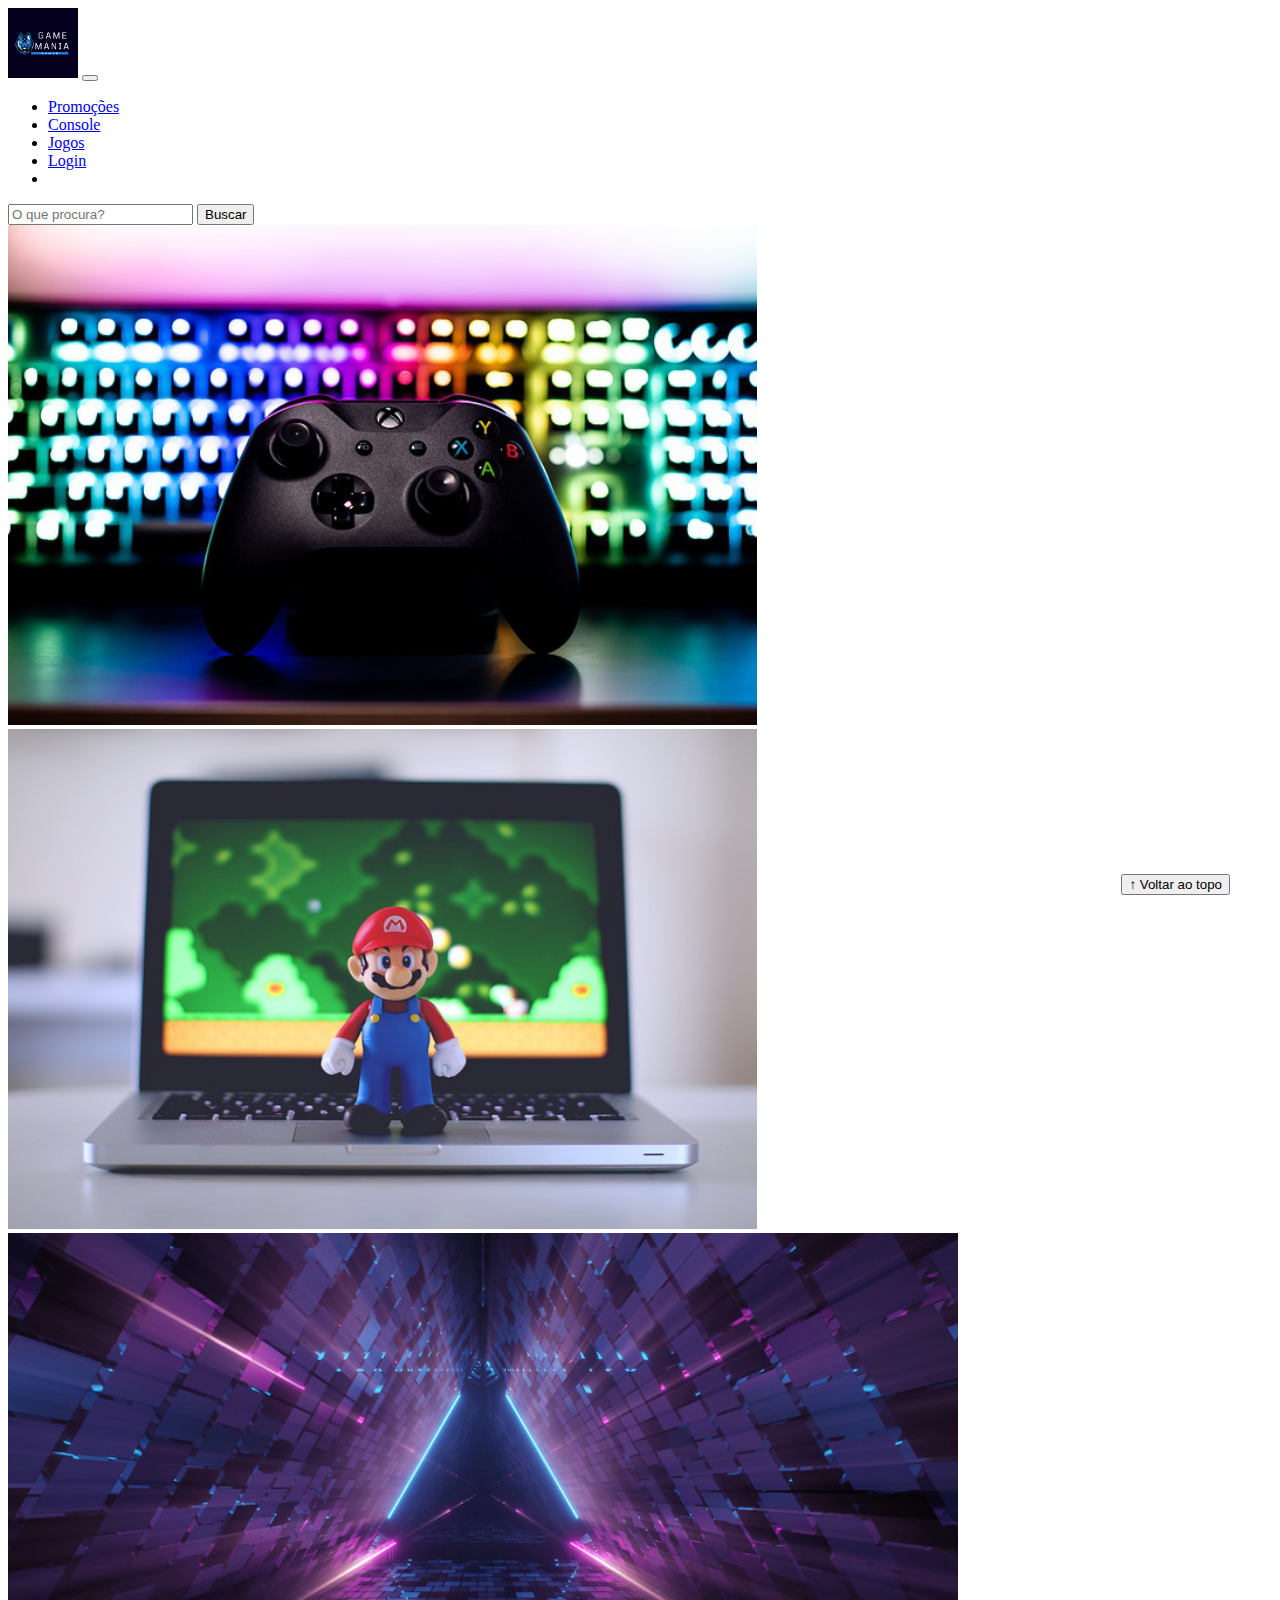
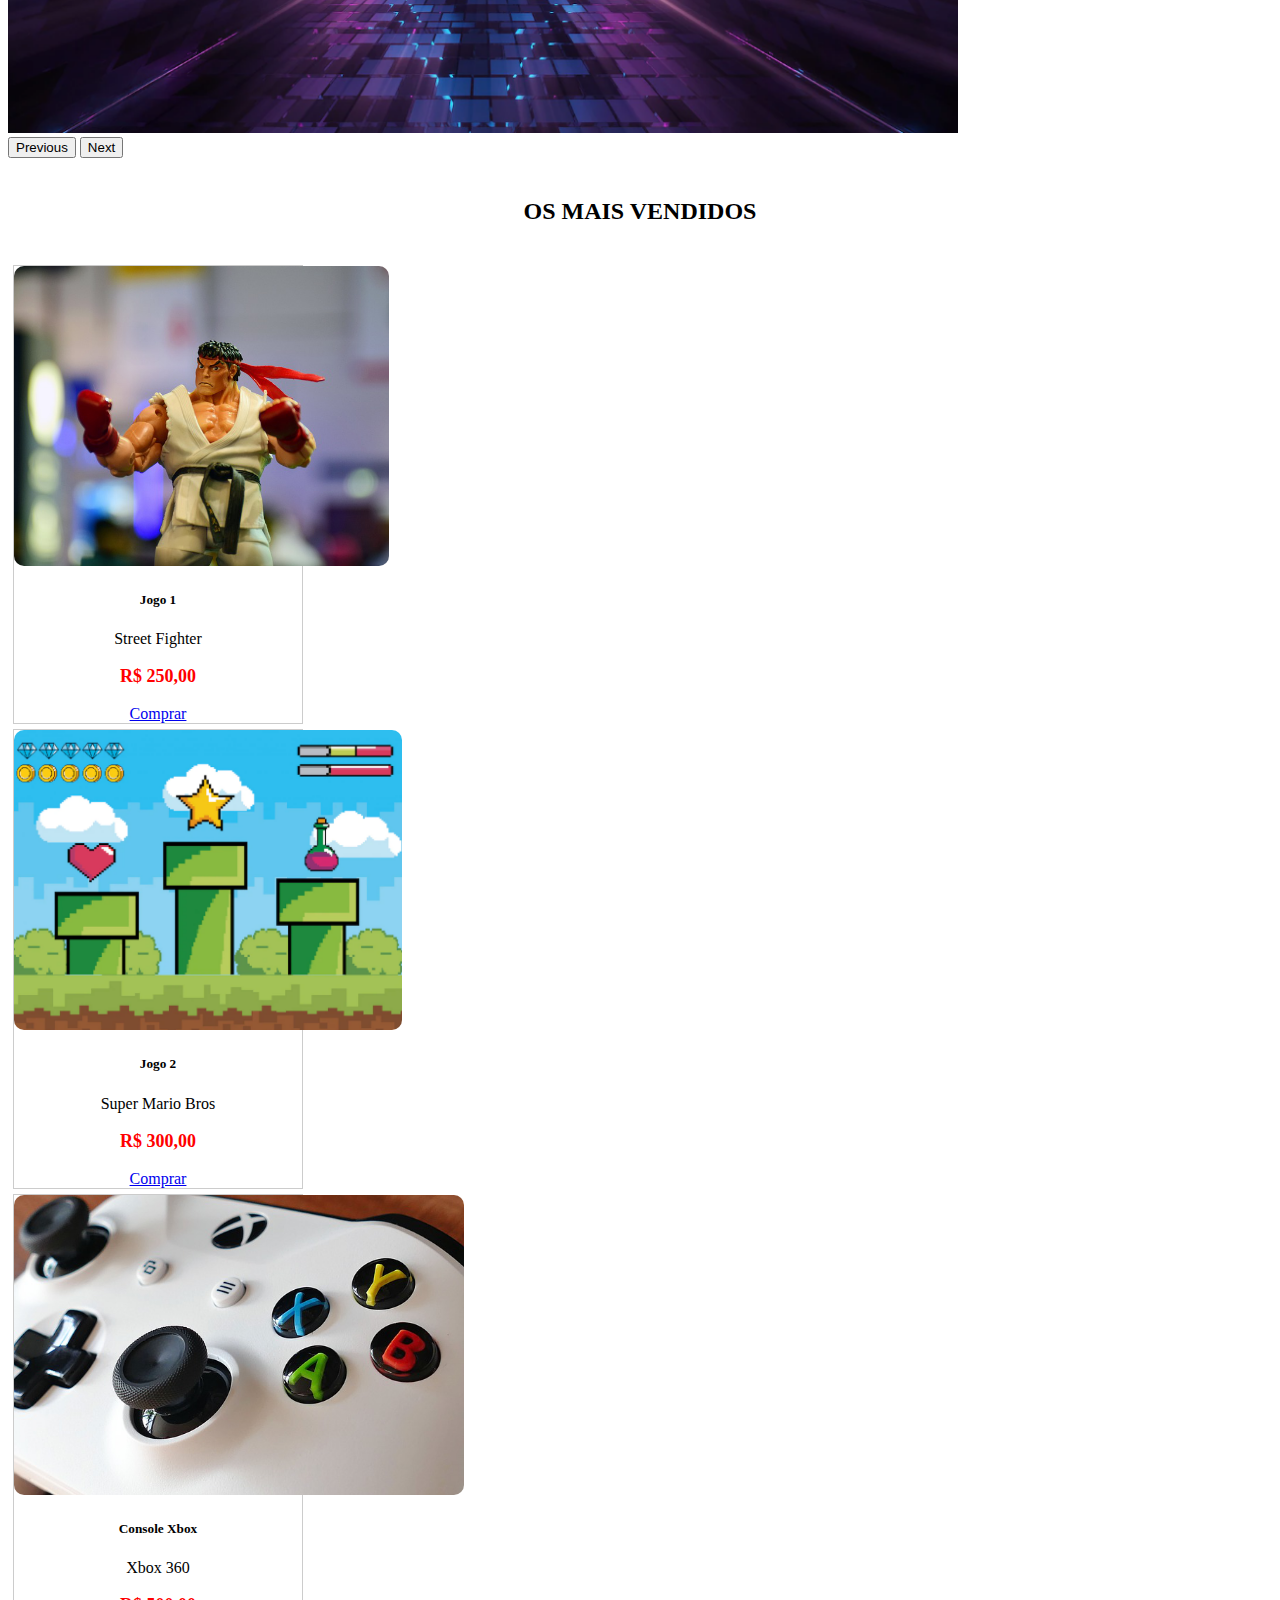
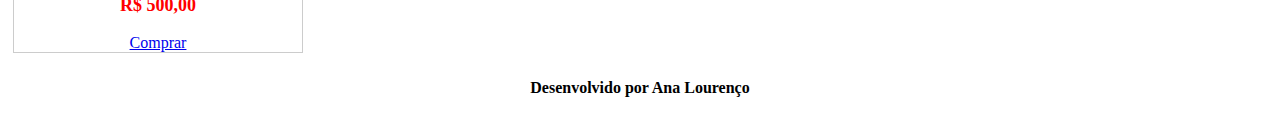
<file: index.html>
<!DOCTYPE html>
<html lang="pt-br">

<head>
  <meta charset="UTF-8">
  <meta http-equiv="X-UA-Compatible" content="IE=edge">
  <meta name="viewport" content="width=device-width, initial-scale=1.0">
  <title>Game Mania</title>

  <link href="https://cdn.jsdelivr.net/npm/bootstrap@5.2.2/dist/css/bootstrap.min.css" rel="stylesheet"
    integrity="sha384-Zenh87qX5JnK2Jl0vWa8Ck2rdkQ2Bzep5IDxbcnCeuOxjzrPF/et3URy9Bv1WTRi" crossorigin="anonymous">

  <link rel="stylesheet" href="css/estilo.css">



</head>

<body>
  <header>
    <nav class="navbar navbar-expand-lg bg-body-tertiary">
      <div class="container-fluid">
        <a class="navbar-brand" href="index.html"><img src="img/logo2.png"></a>
        <button class="navbar-toggler" type="button" data-bs-toggle="collapse" data-bs-target="#navbarSupportedContent" aria-controls="navbarSupportedContent" aria-expanded="false" aria-label="Toggle navigation">
          <span class="navbar-toggler-icon"></span>
        </button>
        <div class="collapse navbar-collapse" id="navbarSupportedContent">
          <ul class="navbar-nav me-auto mb-2 mb-lg-0">
            <li class="nav-item">
              <a class="nav-link active" aria-current="page" href="#">Promoções</a>
            </li>
            <li class="nav-item">
              <a class="nav-link" href="#">Console</a>
            </li>
            <li class="nav-item">
              <a class="nav-link" href="#">Jogos</a>
            </li>
              <li class="nav-item">
                <a class="nav-link" href="login.html">Login</a>
             <li>
          </ul>
          <form class="d-flex" role="search">
            <input class="form-control me-2" type="search" placeholder="O que procura?" aria-label="Search">
            <button class="btn btn-outline-success" type="submit">Buscar</button>
          </form>
        </div>
      </div>
    </nav>
  </header>

  <main>



    <section id="section-banners" class="container-fluid">

      
      <div id="carouselExample" class="carousel slide">
        <div class="carousel-inner">
          <div class="carousel-item active">
            <img src="img/game.png" class="d-block w-100" alt="Compre conosco">
          </div>
          <div class="carousel-item">
            <img src="img/mario.png" class="d-block w-100" alt="Promoção de produtos">
          </div>
          <div class="carousel-item">
            <img src="img/banner3.PNG" class="d-block w-100" alt=" Várias novidades de produtos">
          </div>
        </div>
        <button class="carousel-control-prev" type="button" data-bs-target="#carouselExample" data-bs-slide="prev">
          <span class="carousel-control-prev-icon" aria-hidden="true"></span>
          <span class="visually-hidden">Previous</span>
        </button>
        <button class="carousel-control-next" type="button" data-bs-target="#carouselExample" data-bs-slide="next">
          <span class="carousel-control-next-icon" aria-hidden="true"></span>
          <span class="visually-hidden">Next</span>
        </button>
      </div>
    </section>
    <section id="section-vendidos" class="container-fluid">

      <h2>OS MAIS VENDIDOS</h2>

     
      <div class="card-group">
        <div class="card" style="width: 18rem;">
          <img src="img/Street.png" class="card-img-top" alt="Jogo de aventura">
          <div class="card-body">
            <h5 class="card-title">Jogo 1</h5>
            <p class="card-text">Street Fighter</p>
            <p class="preco">R$ 250,00</p>
            <a href="#" class="btn btn-primary">Comprar</a>
          </div>
            </div>
              
            <div class="card" style="width: 18rem;">
              <img src="img/jogo2.PNG" class="card-img-top" alt="Jogo de Corrida">
              <div class="card-body">
                <h5 class="card-title">Jogo 2</h5>
                <p class="card-text">Super Mario Bros</p>
                <p class="preco">R$ 300,00</p>
                <a href="#" class="btn btn-primary">Comprar</a>
          </div>
        </div>


        <div class="card" style="width: 18rem;">
          <img src="img/Xbox.png" class="card-img-top" alt="Jogos de ação">
          <div class="card-body">
            <h5 class="card-title">Console Xbox</h5>
            <p class="card-text">Xbox 360</p>
            <p class="preco">R$ 500,00</p>
            <a href="#" class="btn btn-primary">Comprar</a>
      </div>
      </div>
  </div>


    </section>


  </main>

  <footer>
    <p>Desenvolvido por Ana Lourenço</p>
  </footer>

  <button id="voltar-topo" type="button" class="btn btn-outline-primary" onclick="topo()">&uarr; Voltar ao topo</button>

  <script src="js/script.js"></script>
  <script src="https://cdn.jsdelivr.net/npm/bootstrap@5.2.2/dist/js/bootstrap.bundle.min.js"
    integrity="sha384-OERcA2EqjJCMA+/3y+gxIOqMEjwtxJY7qPCqsdltbNJuaOe923+mo//f6V8Qbsw3"
    crossorigin="anonymous"></script>

</body>

</html>
</file>
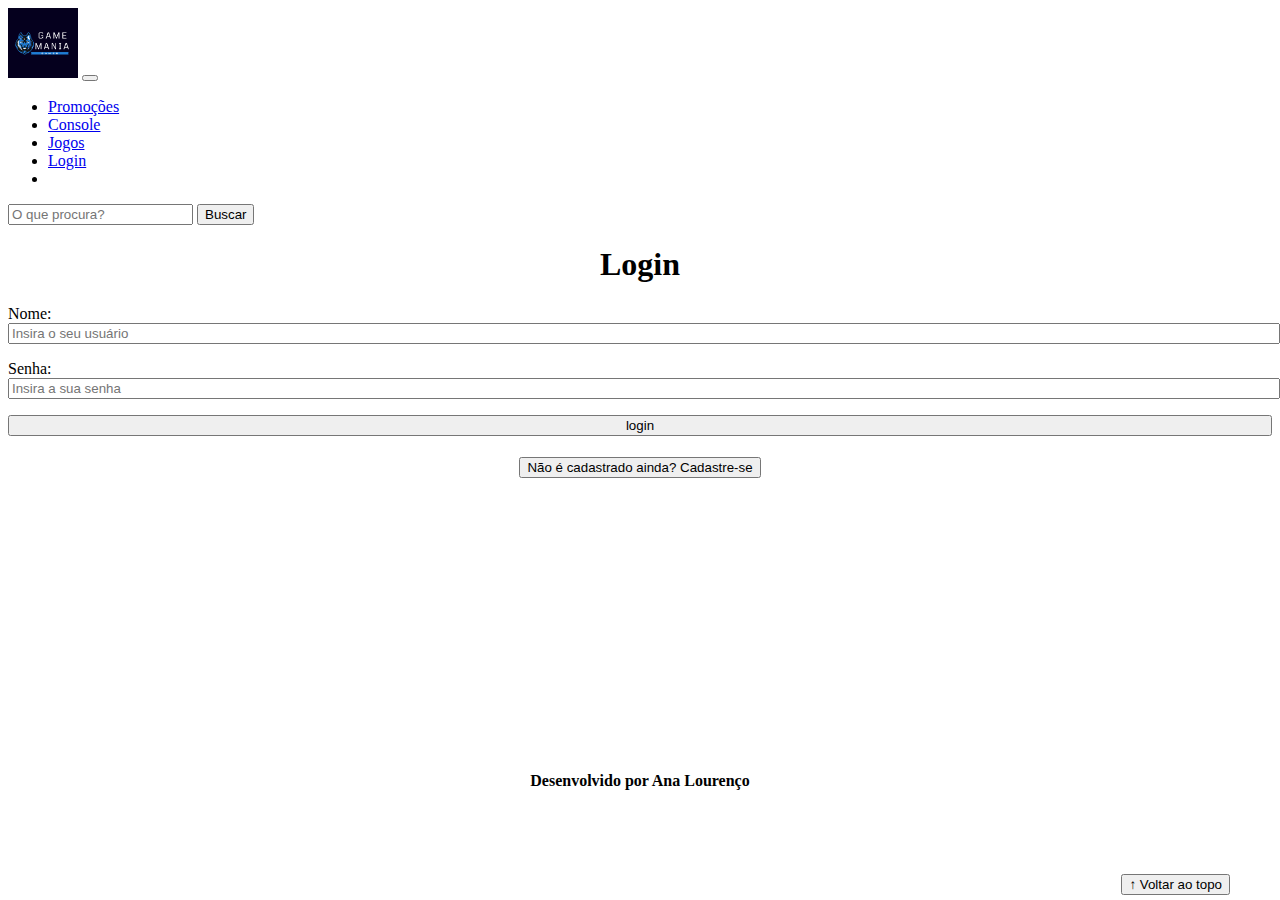
<file: login.html>
<!DOCTYPE html>
<html lang="pt-br">

<head>
    <meta charset="UTF-8">
    <meta http-equiv="X-UA-Compatible" content="IE=edge">
    <meta name="viewport" content="width=device-width, initial-scale=1.0">
    <title>LH Games - login</title>
    <link href="https://cdn.jsdelivr.net/npm/bootstrap@5.2.2/dist/css/bootstrap.min.css" rel="stylesheet"
        integrity="sha384-Zenh87qX5JnK2Jl0vWa8Ck2rdkQ2Bzep5IDxbcnCeuOxjzrPF/et3URy9Bv1WTRi" crossorigin="anonymous">
    <link rel="stylesheet" href="css/estilo.css">
</head>

<body>
    <header>
        <nav class="navbar navbar-expand-lg bg-body-tertiary">
            <div class="container-fluid">
              <a class="navbar-brand" href="index.html"><img src="img/logo2.png"></a>
              <button class="navbar-toggler" type="button" data-bs-toggle="collapse" data-bs-target="#navbarSupportedContent" aria-controls="navbarSupportedContent" aria-expanded="false" aria-label="Toggle navigation">
                <span class="navbar-toggler-icon"></span>
              </button>
              <div class="collapse navbar-collapse" id="navbarSupportedContent">
                <ul class="navbar-nav me-auto mb-2 mb-lg-0">
                  <li class="nav-item">
                    <a class="nav-link active" aria-current="page" href="#">Promoções</a>
                  </li>
                  <li class="nav-item">
                    <a class="nav-link" href="#">Console</a>
                  </li>
                  <li class="nav-item">
                    <a class="nav-link" href="#">Jogos</a>
                  </li>
                    <li class="nav-item">
                      <a class="nav-link" href="login.html">Login</a>
                   <li>
                </ul>
                <form class="d-flex" role="search">
                  <input class="form-control me-2" type="search" placeholder="O que procura?" aria-label="Search">
                  <button class="btn btn-outline-success" type="submit">Buscar</button>
                </form>
              </div>
            </div>
          </nav>
    </header>

    <main>
        <section id="section-login">
            <h1>Login</h1>
            <div class="d-flex justify-content-center">
                <form method="post" action="" id="login">
                    <p>
                        <label for="usuario">Nome: </label>
                        <input id="usuario" name="usuario" required="required" type="text"
                            placeholder="Insira o seu usuário" class="form-control" />
                    </p>
                    <p>
                        <label for="senha">Senha: </label>
                        <input id="senha" name="senha" required="required" type="password"
                            placeholder="Insira a sua senha" class="form-control" />
                    </p>
                    <p>
                        <input type="button" value="login" class="btn btn-primary" id="bt-login" onclick="login()" />
                    </p>
                </form>
            </div>
        </section>

        <section id="section-cadastro">
            <div id="botao-cadastrar">
                <button type="button" class="btn btn-info">Não é cadastrado ainda? Cadastre-se</button>
            </div>
            <div id="form-cadastrar">

                <h1>Criar minha conta</h1>
                <p>Informe os seus dados abaixo para criar sua conta.</p>

                <div class="d-flex justify-content-center">
                    <form method="post" action="" id="login">
                        <p>
                            <label for="usuario">Usuário: </label>
                            <input id="usuario" name="usuario" required="required" type="text"
                                placeholder="ex. nome de usuário" class="form-control" />
                        </p>
                        <p>
                            <label for="email">E-mail: </label>
                            <input id="email" name="email" required="required" type="email"
                                placeholder="seu@email.com.br" class="form-control" />
                        </p>
                        <p>
                            <label for="senha">Senha: </label>
                            <input id="senha" name="senha" required="required" type="password"
                                placeholder="mínimo de 6 caracteres" class="form-control" />
                        </p>
                        <p>
                            <input type="button" value="Cadastrar" class="btn btn-primary" id="bt-cadastrar"
                                onclick="cadastro()" />
                        </p>
                    </form>
                </div>

            </div>
        </section>

    </main>



    <footer>
        <p>Desenvolvido por Ana Lourenço</p>
    </footer>

    <button id="voltar-topo" type="button" class="btn btn-outline-primary">&uarr; Voltar ao topo</button>

    <script src="https://cdn.jsdelivr.net/npm/bootstrap@5.2.2/dist/js/bootstrap.bundle.min.js"
        integrity="sha384-OERcA2EqjJCMA+/3y+gxIOqMEjwtxJY7qPCqsdltbNJuaOe923+mo//f6V8Qbsw3"
        crossorigin="anonymous"></script>
    <script src="js/script.js"></script>

    <script src="https://code.jquery.com/jquery-3.6.1.js"
        integrity="sha256-3zlB5s2uwoUzrXK3BT7AX3FyvojsraNFxCc2vC/7pNI=" crossorigin="anonymous"></script>
    <script type="text/javascript" src="js/jquery-script.js"></script>

</body>

</html>
</file>
<file: css/estilo.css>
/*cabeçalho*/
header img{
    height: 70px;
    width: 70px;
}


/*Conteúdo principal*/

main{
    min-height: 500px;
}

/*banner*/
#section-banners img {
    height: 500px;
}

/*Produtos vendidos*/

#section-vendidos { 
    text-align: center;
    }

#section-vendidos h2 {
 
    font-weight: bold;
    padding: 20px
    }

#section-vendidos img {
    height: 300px;
    border-radius: 10px;
}

#section-vendidos .card {
    margin: 5px;
    border: 1px solid  #ccc;
    border border-radius: 10px;
}

#section-vendidos .preco {
    color: red;
    font-size: 18px;
    font-weight: bold;
}
    

/*rodapé*/
footer{
    text-align: center;
}

footer p {
    font-weight: bold;
    padding: 10px
 }


/*Botão Voltar topo*/

#voltar-topo {
    position: fixed;
    bottom: 5px;
    right: 50px;
    }

/* página de login  */

#section-login{
    margin-top: 10px;
}

#section-login h1 {
    text-align: center;
    }

#section-login input {
    width: 100%;
}

/* Formulário de cadastro*/

#section-cadastro {
    padding: 5px;
    text-align: center;
    background-color: #fff;
    }

#form-cadastrar {
    padding: 50px;
    display: none;
    }
</file>
